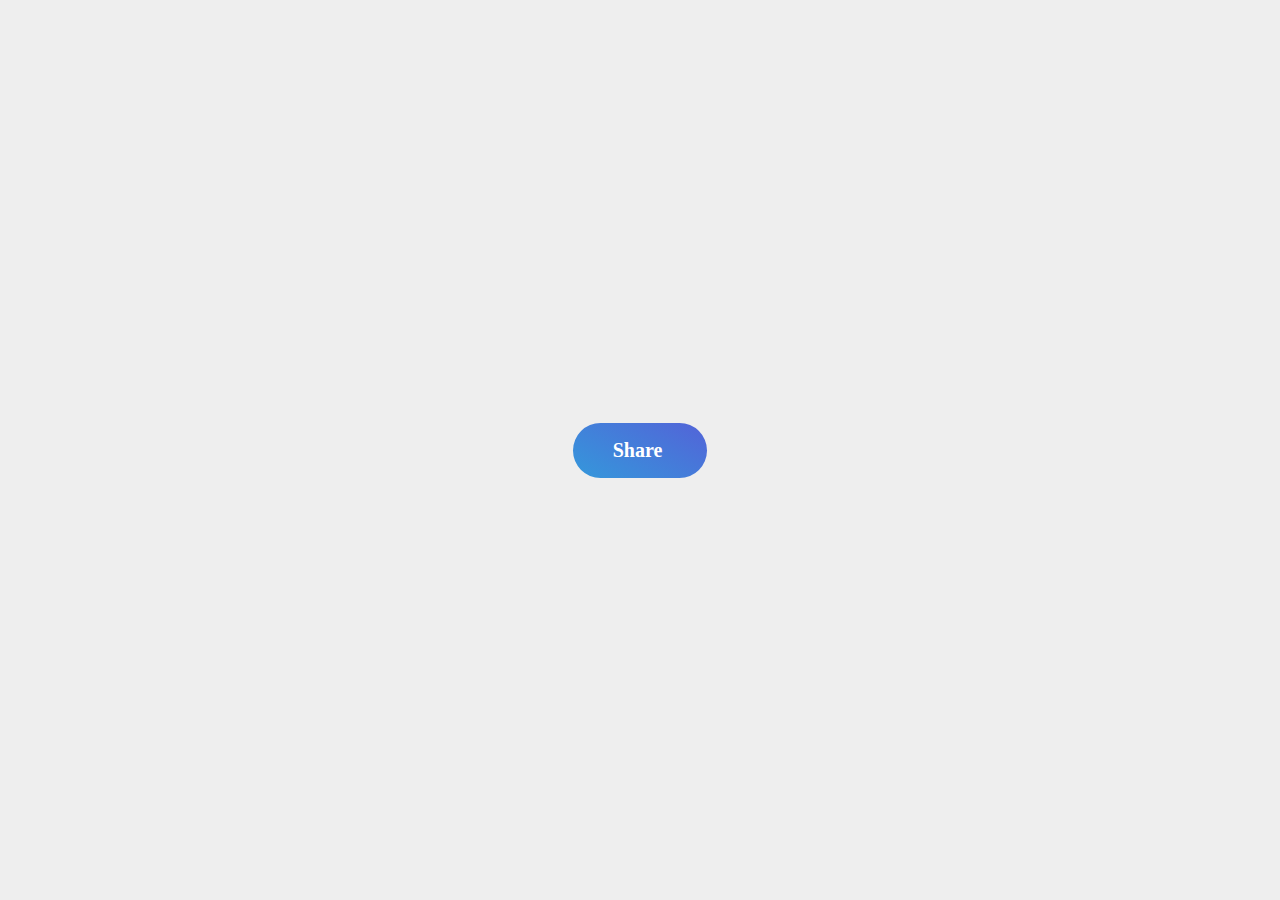
<file: emad/index.html>
<!DOCTYPE html>
<html lang="en">
<head>
  <meta charset="UTF-8">
  <meta http-equiv="X-UA-Compatible" content="IE=edge">
  <meta name="viewport" content="width=device-width, initial-scale=1.0">
  <title>Share Button</title>
  <link rel="stylesheet" href="https://cdnjs.cloudflare.com/ajax/libs/font-awesome/6.1.1/css/all.min.css" integrity="sha512-KfkfwYDsLkIlwQp6LFnl8zNdLGxu9YAA1QvwINks4PhcElQSvqcyVLLD9aMhXd13uQjoXtEKNosOWaZqXgel0g==" crossorigin="anonymous" referrerpolicy="no-referrer" />
  <link rel="stylesheet" href="style.css">
</head>
<body>
  <button class="share-btn">
    <span class="text">Share</span>
    <i class="icon fas fa-share-alt"></i>
    <div class="sm-btns">
      <a href="#"><i class="fab fa-facebook"></i></a>
      <a href="#"><i class="fab fa-twitter"></i></a>
      <a href="#"><i class="fab fa-instagram"></i></a>
    </div>
  </button>
</body>
</html>
</file>
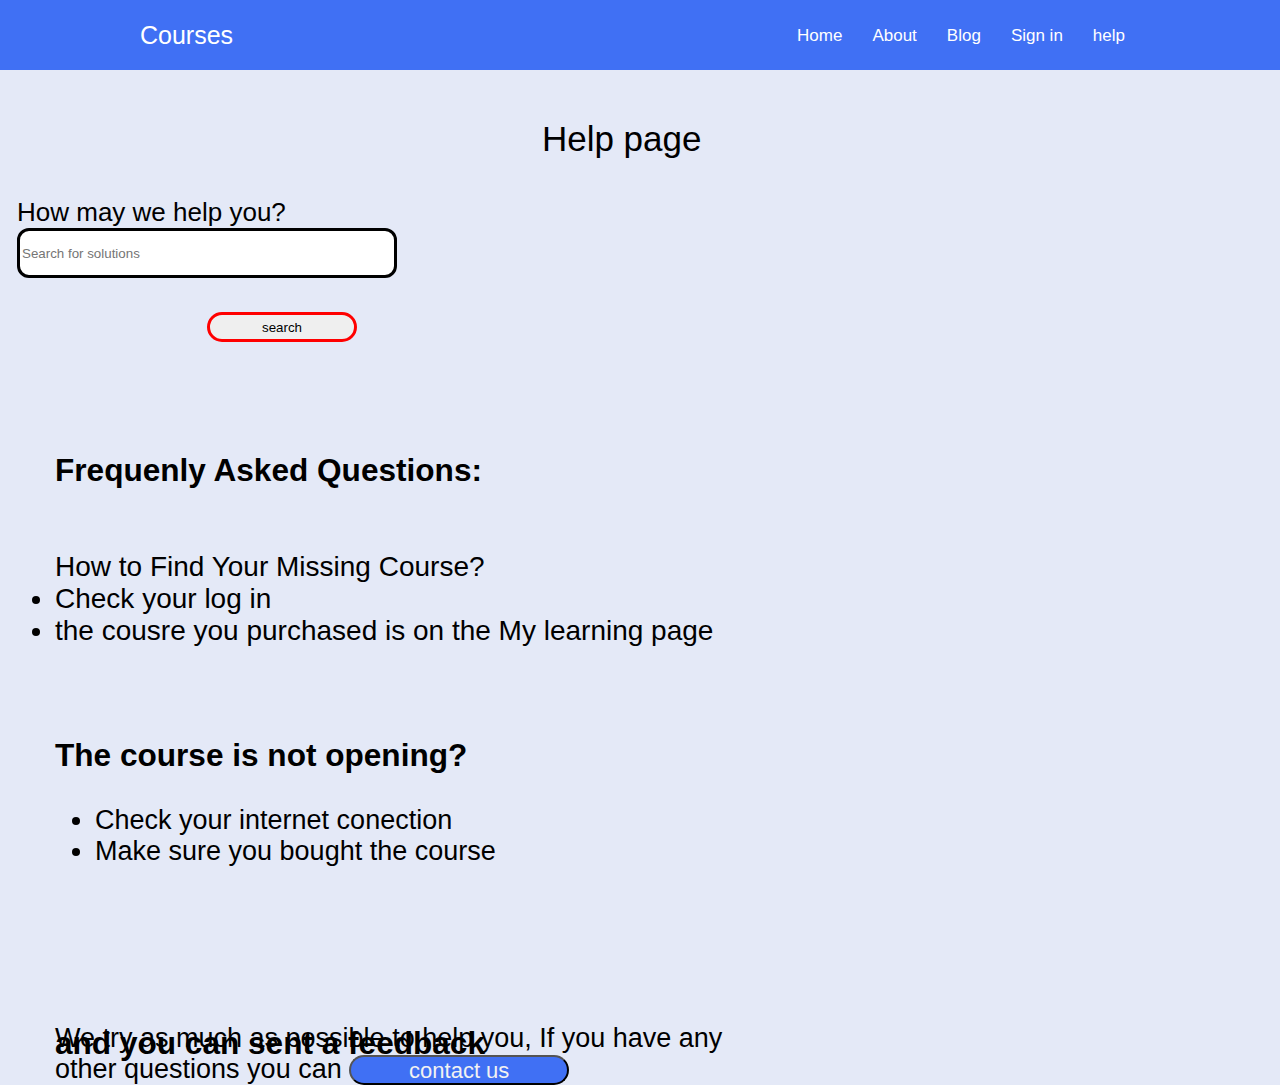
<file: fadel/index.html>
<!DOCTYPE html>
<html lang="en">

<head>
    <link rel="stylesheet" href="index.css">
    <meta charset="UTF-8">
    <meta http-equiv="X-UA-Compatible" content="IE=edge">
    <meta name="viewport" content="width=device-width, initial-scale=1.0">
    <title>help</title>
</head>

<body>
    <nav>
        <div class="nav-bar">
            <i class='bx bx-menu sidebarOpen'></i>
            <span class="logo navLogo"><a href="#">Courses</a></span>

            <div class="menu">
                <div class="logo-toggle">
                    <span class="logo"><a href="#">Courses</a></span>
                    <i class='bx bx-x siderbarClose'></i>
                </div>

                <ul class="nav-links">
                    <li><a href="test.html">Home</a></li>
                    <li><a href="../meshref/about.html">About</a></li>
                    <li><a href="#">Blog</a></li>
                    <li><a href="../ahmed gharib/sign in.html">Sign in</a></li>
                    <li><a href="../fadel/index.html">help</a></li>
                </ul>
            </div>

            <!-- <div class="darkLight-searchBox">
                <div class="dark-light">
                    <i class='bx bx-moon moon'></i>
                    <i class='bx bx-sun sun'></i>
                </div>

                <div class="searchBox">
                    <div class="searchToggle">
                        <i class='bx bx-x cancel'></i>
                        <i class='bx bx-search search'></i>
                    </div>

                    <div class="search-field">
                        <input type="text" placeholder="Search...">
                        <i class='bx bx-search'></i>
                    </div> -->
        </div>
        </div>
        </div>
    </nav>
    <div class="tit">
        Help page
    </div>
    <br>
    <div class="par">
        <b class="h4"> <h3>Frequenly Asked Questions:</h2> </b> <br>
        <div class="par_1">How to Find Your Missing Course?
            <li>Check your log in</li>
            <li>the cousre you purchased is on the My learning page</li>
        </div>
        <ul>

        </ul><br>
        <div class="par_2">
            <h3>The course is not opening?
            </h3>
            <ul>
                <li>Check your internet conection</li>
                <li>Make sure you bought the course</li>
            </ul><br>
            <div class="par_3">We try as much as possible to help you, If you have any other questions you can
                <BUtton><a href="../karam/Contact us Page/index.html" target ="blank">contact us</a></BUtton>
            </div>
            <h3>
                <br>
                <p>and you can sent a feedback</p>
        </div>

        <div class="tex">
            <label for="">How may we help you?</label>
            <input type="search" name="search" id="" placeholder="Search for solutions">
        </div>
        <div class="ss"><input type="submit" value="search">
        </div>
</body>

<script>
    const body = document.querySelector("body"),
        nav = document.querySelector("nav"),
        modeToggle = document.querySelector(".dark-light"),
        searchToggle = document.querySelector(".searchToggle"),
        sidebarOpen = document.querySelector(".sidebarOpen"),
        siderbarClose = document.querySelector(".siderbarClose");

    let getMode = localStorage.getItem("mode");
    if (getMode && getMode === "dark-mode") {
        body.classList.add("dark");
    }

    modeToggle.addEventListener("click", () => {
        modeToggle.classList.toggle("active");
        body.classList.toggle("dark");

        if (!body.classList.contains("dark")) {
            localStorage.setItem("mode", "light-mode");
        } else {
            localStorage.setItem("mode", "dark-mode");
        }
    });

    searchToggle.addEventListener("click", () => {
        searchToggle.classList.toggle("active");
    });

    sidebarOpen.addEventListener("click", () => {
        nav.classList.add("active");
    });

    body.addEventListener("click", e => {
        let clickedElm = e.target;

        if (!clickedElm.classList.contains("sidebarOpen") && !clickedElm.classList.contains("menu")) {
            nav.classList.remove("active");
        }
    });
</script>

</html>
</file>
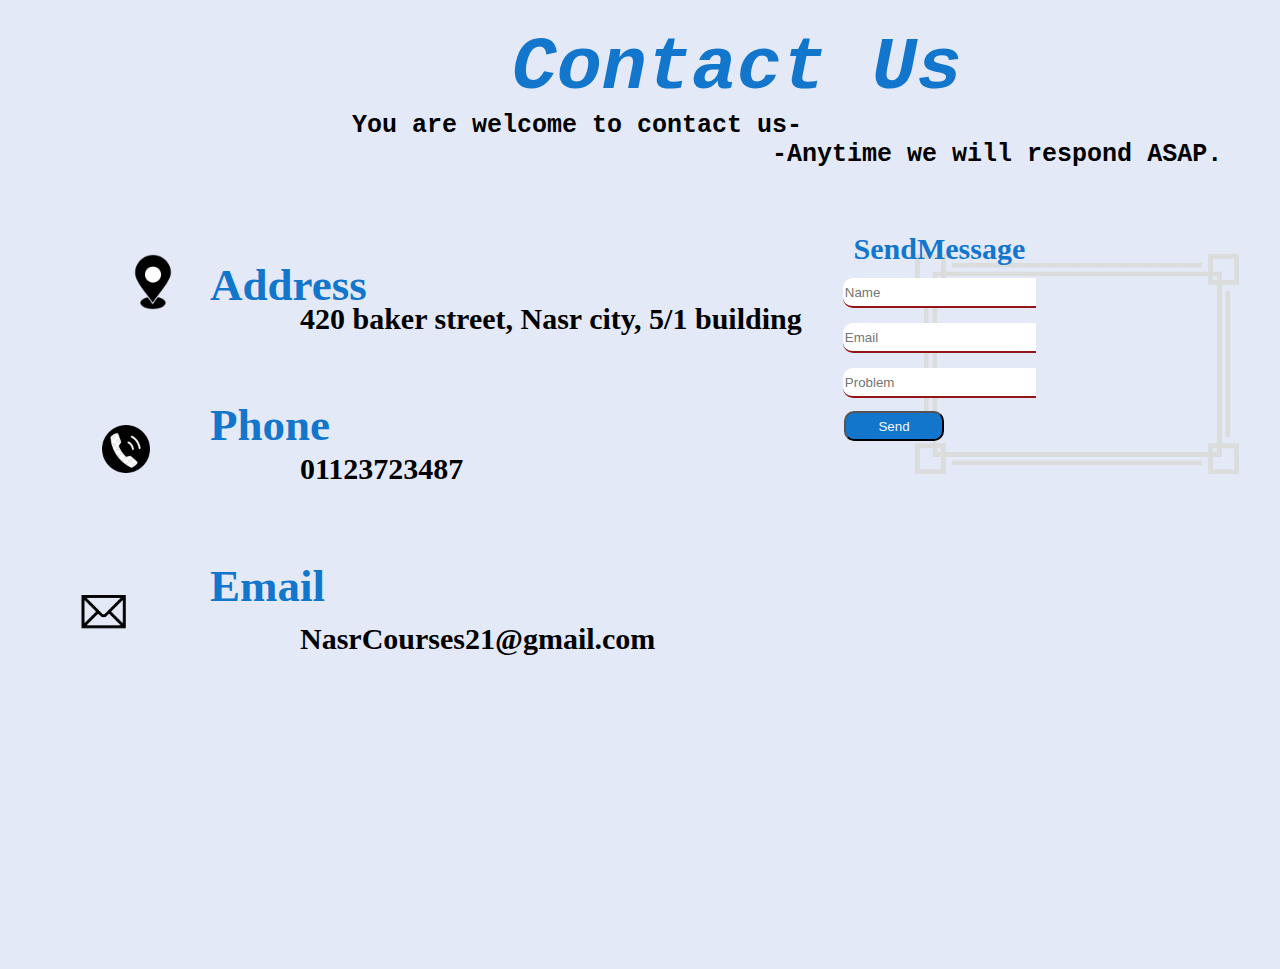
<file: karam/Contact us Page/index.html>
﻿<!doctype html>
<html>
<div class="a1">

    <head>

        <link rel="stylesheet" href="main.css">
    </head>

    <body>

        <pre><h2 class="a23">              <span class="spaaa">Contact Us</span>
<span class="spaa">You are welcome to contact us-
                            -Anytime we will respond ASAP.</span></pre></h2>

        <h4 class="address1">Address</h4>
        <p>
            <h6 class="st">420 baker street, Nasr city, 5/1 building </h6>
        </p>
        <h4 class="phone1">Phone</h4>
        <p>
            <h6 class="ph">01123723487</h6>
        </p>
        <h4 class="email1">Email</h4>
        <p>
            <h6 class="gm">NasrCourses21@gmail.com</h6>
        </p>

        <div class="logos"><img src="location.png" class="location">
            <img src="phone.png" class="phone">
            <img src="email.png" class="email">
            <div>
                <img src="border.png" class="bord">


                <div class="a134">
                    <label class="a19"> <b>SendMessage</b> </label>
                    <form class="a11"><pre>
 
  <input class="a" type="text" placeholder ="Name" required >
  
  <input class="a" type="email" placeholder ="Email" required>
  
  <input class="a" type="text" placeholder ="Problem" required></pre>


                        <input class="a4" type="submit" value="Send">

                    </form>

                </div>

            </div>
    </body>

</html>
</file>
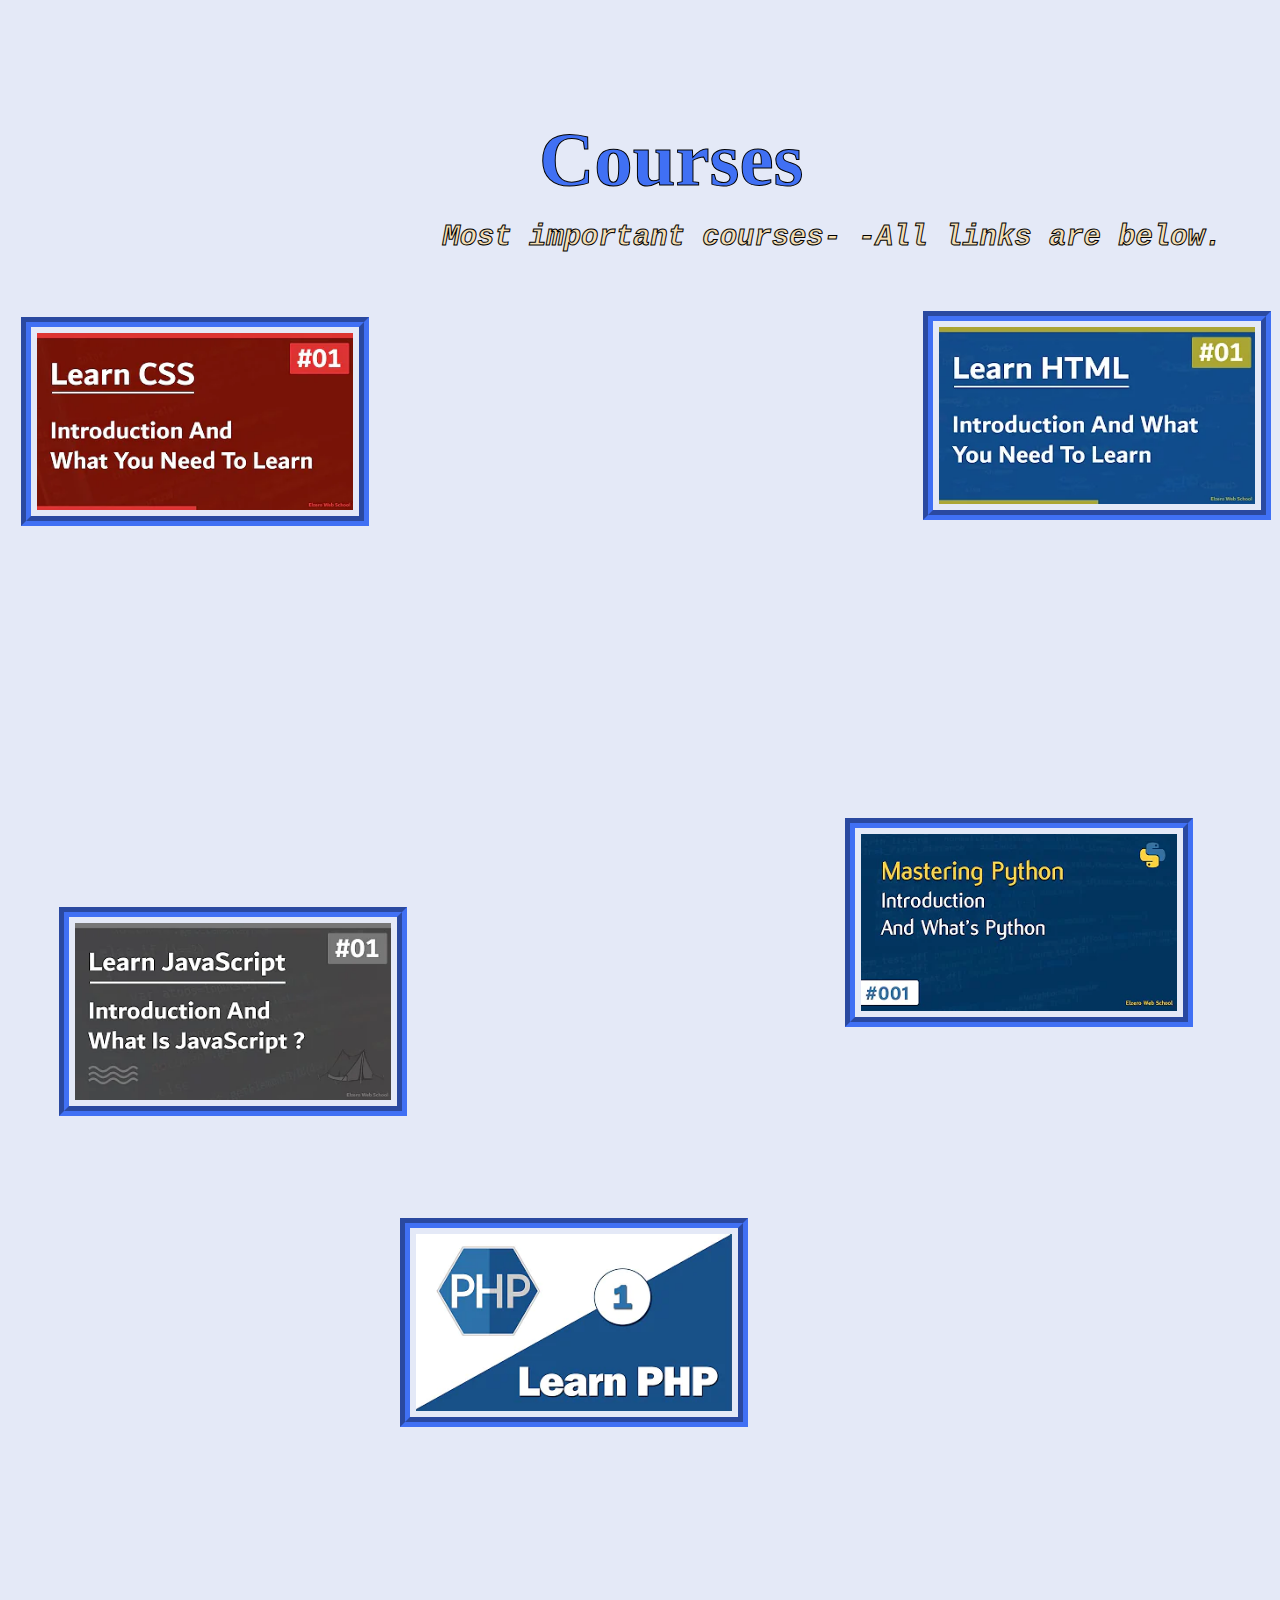
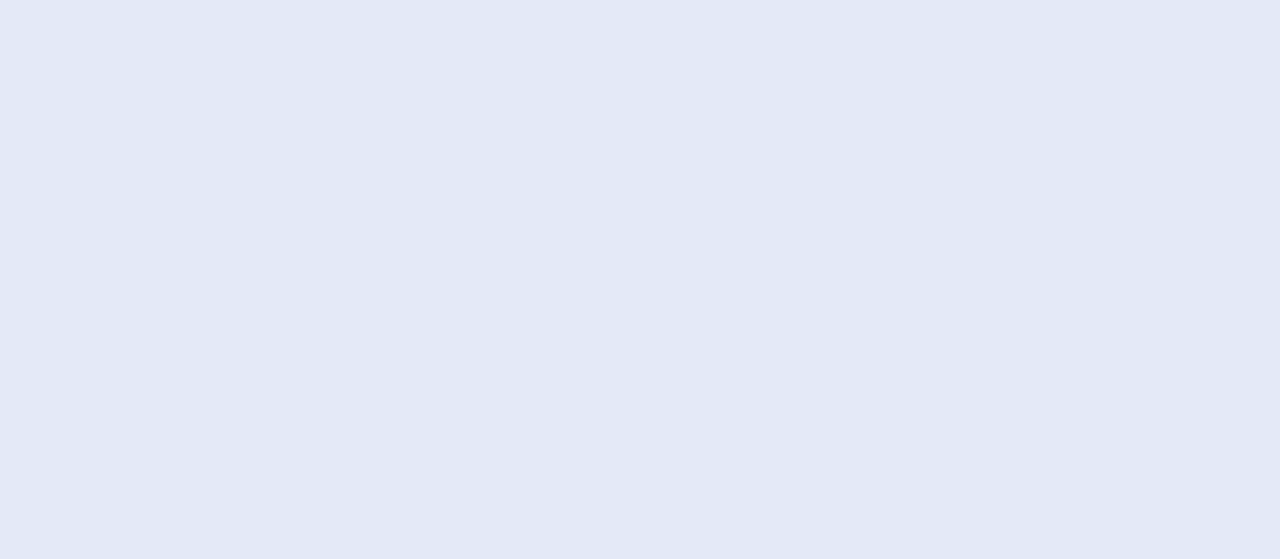
<file: karam/CoursesPage/index.html>
<!DOCTYPE html>
<html>
<div class="all">

    <head>
        <meta charset="UTF-8">
        <link rel="stylesheet" href="main.css">
    </head>

    <body>

        <div class="title">
            <h1> Courses </h1>
        </div>
        <div class="topic"><pre><h3> Most important courses- -All links are below. </h3></pre></div>

        <img src="js.jpg" class="js">
        <img src="css.jpg" class="css">
        <img src="html.jpg" class="html">
        <img src="python.jpg" class="python">
        <a href="https://www.youtube.com/watch?v=6QAELgirvjs&list=PLDoPjvoNmBAw_t_XWUFbBX-c9MafPk9ji" class="htmllink" target="blank"> </a>
        <a href="https://www.youtube.com/watch?v=X1ulCwyhCVM&list=PLDoPjvoNmBAzjsz06gkzlSrlev53MGIKe" class="csslink" target="blank"> </a>
        <a href="https://www.youtube.com/watch?v=-u9_T_CLZHY&list=PLDoPjvoNmBAzH72MTPuAAaYfReraNlQgM" class="jslink" target="blank"> </a>
        <a href="https://www.youtube.com/watch?v=mvZHDpCHphk&list=PLDoPjvoNmBAyE_gei5d18qkfIe-Z8mocs" class="pythonlink" target="blank"></a>

        <a href="https://www.youtube.com/watch?v=-u9_T_CLZHY&list=PLDoPjvoNmBAzH72MTPuAAaYfReraNlQgM" class="phplink" target="blank"></a>
        <img src="php.jpg" class="php">




    </body>
</div>

</html>
</file>
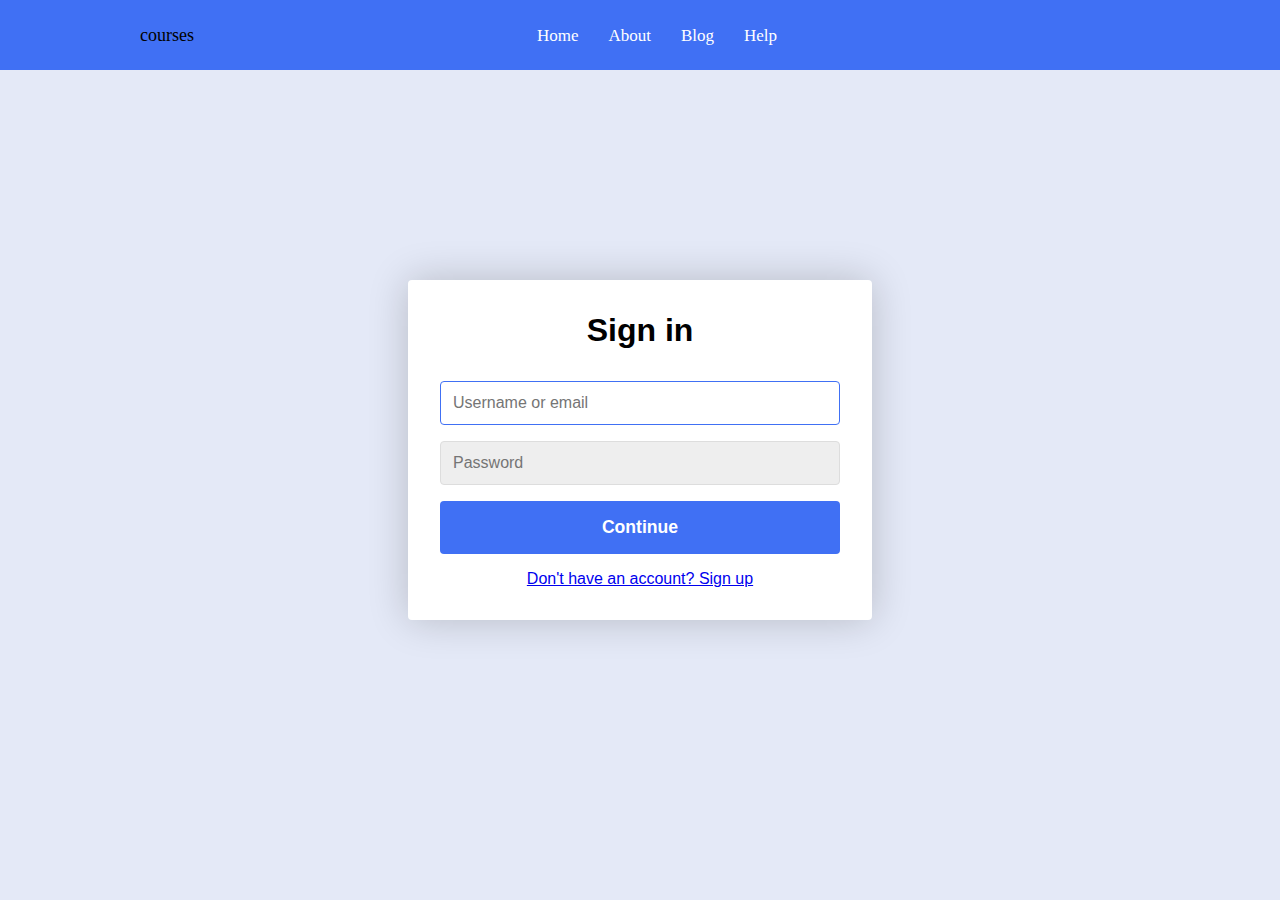
<file: ahmed gharib/sign in.html>
<!DOCTYPE html>

<head>
    <meta name="viewport" content="width=device-width, initial-scale=1.0">
    <meta http-equiv="X-UA-Compatible" content="IE=edge" />
    <meta charset="utf-8">
    <title>Sign In Form</title>
    <link rel="shortcut icon" href="/assets/favicon.ico">
    <!-- <link rel="stylesheet" href="https://ahgharib.github.io/ahmed%20gharib/sign%20in.css"> -->
    <link rel="stylesheet" href="../ahmed gharib/sign in.css">
</head>

<body>
    <nav>
        <div class="nav-bar">
            <i class='bx bx-menu sidebarOpen'></i>
            <span class="logo navLogo">courses</span>

            <div class="menu">
                <div class="logo-toggle">
                    <span class="logo"><a href="#">Courses</a></span>
                    <i class='bx bx-x siderbarClose'></i>
                </div>

                <ul class="nav-links">
                    <ul class="nav-links">
                        <li><a href="../far8aly/test.html">Home</a></li>
                        <li><a href="../meshref/about.html">About</a></li>
                        <li><a href="../emad/blog-layout.html">Blog</a></li>
                        <li><a href="../fadel/index.html">Help</a></li>
                    </ul>
            </div>
            <div class="darkLight-searchBox">
                <div class="dark-light">
                    <i class='bx bx-moon moon'></i>
                    <i class='bx bx-sun sun'></i>
                </div>

                <div class="searchBox">
                    <div class="searchToggle">
                        <i class='bx bx-x cancel'></i>
                        <i class='bx bx-search search'></i>
                    </div>

                    <div class="search-field">
                        <input type="text" placeholder="Search...">
                        <i class='bx bx-search'></i>
                    </div>
                </div>
            </div>
        </div>
    </nav>

    <div class="container">
        <form class="form" id="login">
            <h1 class="form__title">Sign in</h1>
            <div class="form__message form__message--error"></div>
            <div class="form__input-group">
                <input type="text" class="form__input" autofocus placeholder="Username or email">
                <div class="form__input-error-message"></div>
            </div>
            <div class="form__input-group">
                <input type="password" class="form__input" autofocus placeholder="Password">
                <div class="form__input-error-message"></div>
            </div>
            <button class="form__button" type="submit">Continue</button>
            <p class="form__text">
                <!-- <a class="form__link" href="https://ahgharib.github.io/far8aly/sign%20up.html" id="linkCreateAccount">Don't have an account? Create account</a> -->
                <a href="../far8aly/sign up.html">Don't have an account? Sign up</a>
            </p>
        </form>
        <!-- <script src="https://ahgharib.github.io/ahmed%20gharib/sign%20in.js"></script> -->
        <script src="./sign in.js"></script>
</body>
</file>
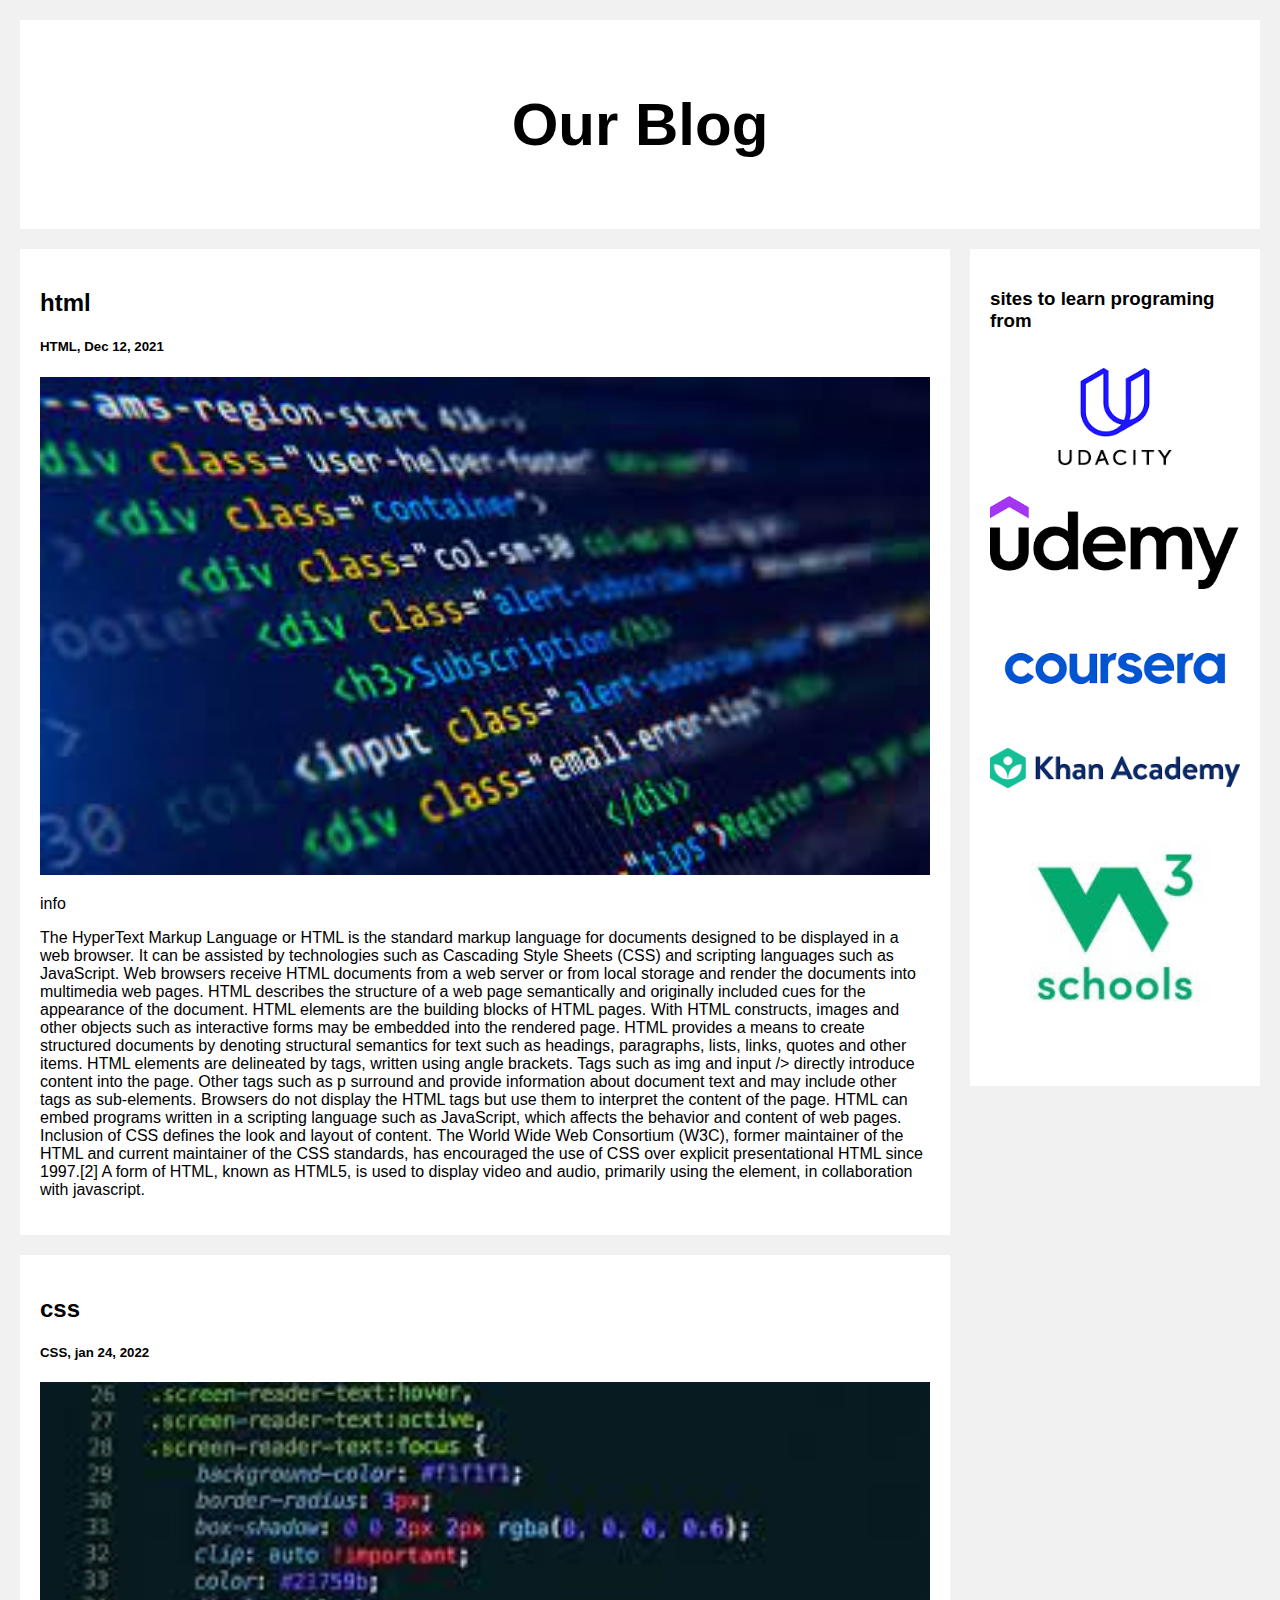
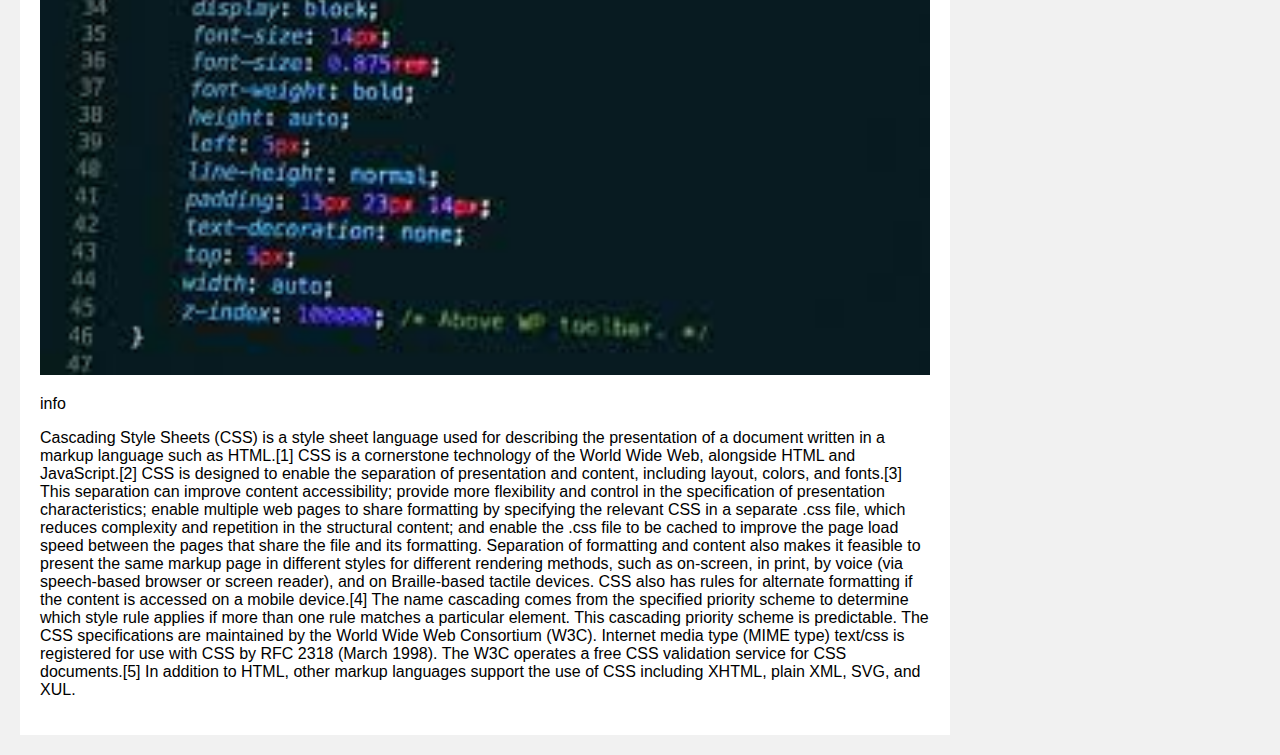
<file: emad/blog-layout.html>
<!DOCTYPE html>
<html>

<head>
    <meta name="viewport" content="width=device-width, initial-scale=1">
    <title>Blog layout</title>
    <link rel="stylesheet" type="text/css" href="css/style.css">

    <body>

        <header>
            <h1>Our Blog</h1>
        </header>
        <div class="row">
            <div class="left-column">
                <div class="card">
                    <h2>html</h2>
                    <h5>HTML, Dec 12, 2021</h5>
                    <img src="./img/html.jfif" alt="blog " />
                    <p>info</p>
                    <p>The HyperText Markup Language or HTML is the standard markup language for documents designed to be displayed in a web browser. It can be assisted by technologies such as Cascading Style Sheets (CSS) and scripting languages such as
                        JavaScript. Web browsers receive HTML documents from a web server or from local storage and render the documents into multimedia web pages. HTML describes the structure of a web page semantically and originally included cues for
                        the appearance of the document. HTML elements are the building blocks of HTML pages. With HTML constructs, images and other objects such as interactive forms may be embedded into the rendered page. HTML provides a means to create
                        structured documents by denoting structural semantics for text such as headings, paragraphs, lists, links, quotes and other items. HTML elements are delineated by tags, written using angle brackets. Tags such as img and input />
                        directly introduce content into the page. Other tags such as p surround and provide information about document text and may include other tags as sub-elements. Browsers do not display the HTML tags but use them to interpret the
                        content of the page. HTML can embed programs written in a scripting language such as JavaScript, which affects the behavior and content of web pages. Inclusion of CSS defines the look and layout of content. The World Wide Web Consortium
                        (W3C), former maintainer of the HTML and current maintainer of the CSS standards, has encouraged the use of CSS over explicit presentational HTML since 1997.[2] A form of HTML, known as HTML5, is used to display video and audio,
                        primarily using the element, in collaboration with javascript.</p>
                </div>
                <div class="card">
                    <h2>css</h2>
                    <h5>CSS, jan 24, 2022</h5>
                    <img src="./img/css.jfif" alt="blog " />
                    <p>info</p>
                    <p>Cascading Style Sheets (CSS) is a style sheet language used for describing the presentation of a document written in a markup language such as HTML.[1] CSS is a cornerstone technology of the World Wide Web, alongside HTML and JavaScript.[2]
                        CSS is designed to enable the separation of presentation and content, including layout, colors, and fonts.[3] This separation can improve content accessibility; provide more flexibility and control in the specification of presentation
                        characteristics; enable multiple web pages to share formatting by specifying the relevant CSS in a separate .css file, which reduces complexity and repetition in the structural content; and enable the .css file to be cached to
                        improve the page load speed between the pages that share the file and its formatting. Separation of formatting and content also makes it feasible to present the same markup page in different styles for different rendering methods,
                        such as on-screen, in print, by voice (via speech-based browser or screen reader), and on Braille-based tactile devices. CSS also has rules for alternate formatting if the content is accessed on a mobile device.[4] The name cascading
                        comes from the specified priority scheme to determine which style rule applies if more than one rule matches a particular element. This cascading priority scheme is predictable. The CSS specifications are maintained by the World
                        Wide Web Consortium (W3C). Internet media type (MIME type) text/css is registered for use with CSS by RFC 2318 (March 1998). The W3C operates a free CSS validation service for CSS documents.[5] In addition to HTML, other markup
                        languages support the use of CSS including XHTML, plain XML, SVG, and XUL.</p>
                </div>
            </div>

            <div class="right-column">
                <div class="card">
                    <h3>sites to learn programing from</h3>
                    <img src="./img/udacity.png" alt="udacity" />
                    <img src="./img/udemy.png" alt="udemy" />
                    <img src="./img/corsera.png" alt="corsera" />
                    <img src="./img/khan academy.png" alt="khan academy" />
                    <img src="./img/w3c.jfif" alt="w3c" />
                </div>
            </div>
        </div>
    </body>
</head>
</file>
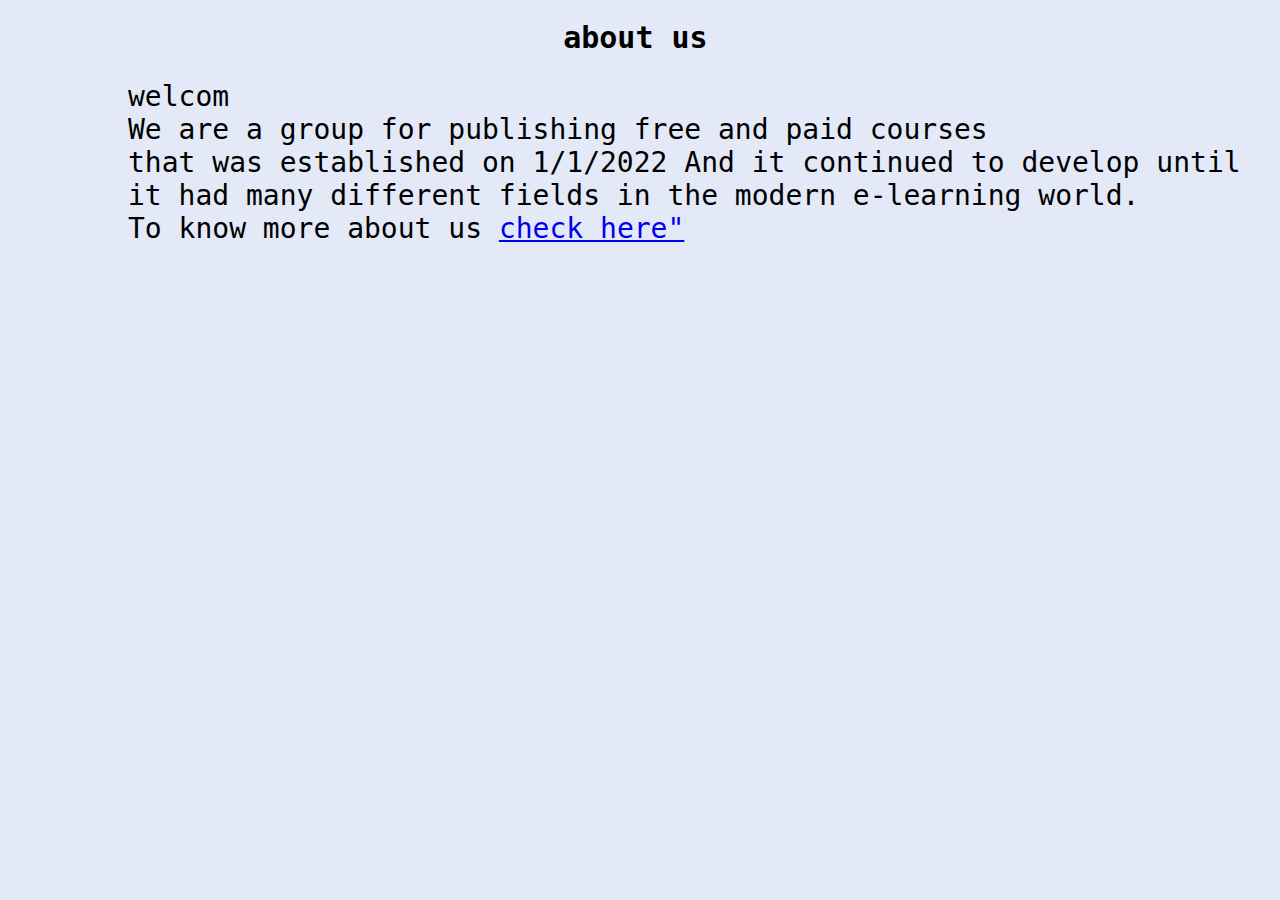
<file: meshref/about.html>
<!DOCTYPE html>
<html lang="en">

<head>
    <link rel="stylesheet" href="about.css">
    <meta charset="UTF-8">
    <meta http-equiv="X-UA-Compatible" content="IE=edge">
    <meta name="viewport" content="width=device-width, initial-scale=1.0">
    <title>about us</title>
</head>

<body>
    <div class="tit">
        <b>
            about us
        </b>
    </div>
    <div class="par">
        welcom <br> We are a group for publishing free and paid courses <br> that was established on 1/1/2022 And it continued to develop until it had many different fields in the modern e-learning world. <br>To know more about us
        <a href="#">check here"</a>
    </div>
</body>

</html>
</file>
<file: emad/style.css>
body{
  margin: 0;
  padding: 0;
  height: 100vh;
  display: flex;
  align-items: center;
  justify-content: center;
  background-color: #eee;
}

.share-btn{
  background: linear-gradient(30deg, #3498db, #5363d8);
  color: #fff;
  font-family: "Montserrat";
  border: 0;
  padding: 16px 40px;
  font-size: 20px;
  font-weight: 600;
  cursor: pointer;
  overflow: hidden;
  position: relative;
  border-radius: 40px;
  transition: .3s;
}

.sm-btns{
  position: absolute;
  width: 100%;
  left: 0;
  display: flex;
  justify-content: space-around;
  bottom: 0;
  transform: translateY(100%);
}

.sm-btns a{
  color: #fff;
  transition: .3s;
}

.share-btn:hover{
  border-radius: 0;
}

.text, .icon{
  display: inline-block;
  transition: .3s;
}

.icon{
  transition-delay: 60ms;
}

.sm-btns a:nth-child(2){
  transition-delay: 60ms;
}

.sm-btns a:nth-child(3){
  transition-delay: 120ms;
}

.share-btn:hover .text,
.share-btn:hover .icon,
.share-btn:hover .sm-btns a{
  transform: translateY(-40px);
}

.sm-btns a:hover{
  opacity: .7;
}
</file>
<file: fadel/index.css>
* {
    font-family: 'Franklin Gothic Medium', 'Arial Narrow', Arial, sans-serif;
    background-size: cover;
}

 :root {
    --body-color: #E4E9F7;
    --nav-color: #4070F4;
    --side-nav: #010718;
    --text-color: #FFF;
    --search-bar: #F2F2F2;
    --search-text: #010718;
}

body.dark {
    --body-color: #18191A;
    --nav-color: #242526;
    --side-nav: #242526;
    --text-color: #CCC;
    --search-bar: #242526;
}

nav {
    position: fixed;
    top: 0;
    left: 0;
    height: 70px;
    width: 100%;
    background-color: var(--nav-color);
    z-index: 100;
}

body {
    margin: 20px;
    background-color: #E4E9F7;
    --color-primary: #4070F4;
    --color-primary-dark: #4070F467;
    --color-secondary: #252c6a;
    --color-error: #cc3333;
    --color-success: #4bb544;
    --border-radius: 4px;
    margin: 0;
    height: 100vh;
    display: flex;
    align-items: center;
    justify-content: center;
    font-size: 18px;
    margin: 15px;
    position: absolute;
}

nav .nav-bar {
    position: relative;
    height: 100%;
    max-width: 1000px;
    width: 100%;
    background-color: var(--nav-color);
    margin: 0 auto;
    padding: 0 30px;
    display: flex;
    align-items: center;
    justify-content: space-between;
}

nav .nav-bar .sidebarOpen {
    color: var(--text-color);
    font-size: 25px;
    padding: 5px;
    cursor: pointer;
    display: none;
}

nav .nav-bar .logo a {
    font-size: 25px;
    font-weight: 500;
    color: var(--text-color);
    text-decoration: none;
}

.menu .logo-toggle {
    display: none;
}

.nav-bar .nav-links {
    display: flex;
    align-items: center;
}

.nav-bar .nav-links li {
    margin: 0 5px;
    list-style: none;
}

.nav-links li a {
    position: relative;
    font-size: 17px;
    font-weight: 400;
    color: var(--text-color);
    text-decoration: none;
    padding: 10px;
}

.nav-links li a::before {
    content: '';
    position: absolute;
    left: 50%;
    bottom: 0;
    transform: translateX(-50%);
    height: 6px;
    width: 6px;
    border-radius: 50%;
    background-color: var(--text-color);
    opacity: 0;
    transition: all 0.3s ease;
}

.nav-links li:hover a::before {
    opacity: 1;
}

.nav-bar .darkLight-searchBox {
    display: flex;
    align-items: center;
}

.tit {
    position: absolute;
    margin: 10px;
    font-size: 35px;
    height: 77%;
    left: 70%;
}

body .par {
    font-size: 27px;
    height: 10%;
    margin: 40PX;
}

body .par .hl {
    font-size: 30px;
}

body .tex {
    width: 300px;
    position: absolute;
    top: 20%;
    left: 0%;
    margin: 2PX;
}

body .tex input {
    height: 50px;
    width: 380px;
    border: black solid;
    border-radius: 12px;
}

body .tex label {
    font-size: 26px;
}

body .ss input {
    height: 30px;
    width: 150px;
    position: absolute;
    top: 33%;
    left: 26%;
    border-radius: 15px;
    border: solid red;
}

body .ss input:hover {
    background-color: aqua;
}

body .par_1 {
    font-size: 28px;
}

body .par_3 {
    position: absolute;
    top: 112%;
}

body button {
    background-color: #4070F4;
    border-radius: 20px;
    width: 220px;
    height: 30px;
}

body button a {
    color: #F2F2F2;
    font-size: 22px;
    text-decoration: none
}

body button:hover {
    background-color: #3c58a3;
}
</file>
<file: karam/Contact us Page/main.css>
body {
    margin-top: 0px;
    margin-bottom: 0px;
    margin-left: 0px;
    margin-right: 0px;
    padding: 0;
}

.bord {
    position: relative;
    top: -818px;
    left: 875px;
    width: 27%;
    height: 43%;
    filter: invert(90%);
    filter: hue-rotate(90%);
    filter: blur(100%);
}

.a {
    width: 500px;
    position: relative;
    border: none;
    border-bottom: solid 2px rgb(148, 21, 21);
    left: 13%;
    overflow: hidden;
    height: 30px;
    box-sizing: border-box;
    border-radius: 10px;
}

.a4 {
    width: 100px;
    position: relative;
    border-radius: 10px;
    /* border-bottom: solid 2px rgb(32, 32, 32); */
    left: 20%;
    block-size: 50%;
    overflow: hidden;
    background-color: rgb(19, 118, 205);
    color: aliceblue;
    height: 30px;
}

.a1 {
    position: relative;
    padding: 40px;
    background-color: #E4E9F7;
    /* background-image: url(jack-b-y39S4lk_7jU-unsplash.jpg); */
    background-attachment: fixed;
    background-size: contain;
    overflow: hidden;
    height: 889px;
}

.a22 {
    position: relative;
}

.a23 {
    position: relative;
    left: 26%;
    font-size: 19px;
    top: -30px;
    overflow: hidden;
}

.a19 {
    position: relative;
    font-size: 30px;
    color: rgb(19, 118, 205);
    left: 24%;
    top: 16px;
    overflow: hidden;
}

.a134 {
    position: relative;
    width: 20%;
    left: 63%;
    top: -1080px;
    overflow: hidden;
    height: 30%;
}

.location {
    position: relative;
    width: 6%;
    top: -750px;
    left: 77px;
    overflow: hidden;
}

.email {
    position: relative;
    width: 4%;
    top: -432px;
    left: -100px;
    overflow: hidden;
}

.phone {
    position: relative;
    width: 5%;
    top: -589px;
    left: -20px;
    overflow: hidden;
}

.address1 {
    position: relative;
    padding: 10px;
    font-size: 45px;
    left: 160px;
    top: -10px;
    color: rgb(19, 118, 205);
    ;
}

.phone1 {
    position: relative;
    padding: 10px;
    font-size: 45px;
    left: 160px;
    top: -115px;
    color: rgb(19, 118, 205);
    ;
}

.email1 {
    position: relative;
    padding: 10px;
    font-size: 45px;
    left: 160px;
    top: -200px;
    color: rgb(19, 118, 205);
    ;
}

.st {
    position: relative;
    font-size: 30px;
    left: 260px;
    top: -99px;
    color: black
}

.ph {
    position: relative;
    font-size: 30px;
    left: 260px;
    top: -194px;
    color: black
}

.gm {
    position: relative;
    font-size: 30px;
    left: 260px;
    top: -270px;
    color: black(0, 255, 242);
}

.spaaa {
    position: relative;
    font-size: 75px;
    color: rgb(19, 118, 205);
    ;
    font-style: oblique;
}

.spaa {
    position: relative;
    font-size: 25px;
    color: black
}
</file>
<file: karam/CoursesPage/main.css>
body {
    background: #E4E9F7;
    position: relative;
    overflow-x: hidden;
    background-size: contain;
    height: 2100px;
}

.topic {
    position: relative;
    font-size: 190%;
    left: 33%;
    top: 30px;
    color: wheat;
    font-style: italic;
    font-stretch: extra-condensed;
    -webkit-text-stroke: 1px;
    -webkit-text-stroke-color: rgb(0, 0, 0);
}

.title {
    position: relative;
    font-size: 240%;
    left: 42%;
    top: 65px;
    color: #4070F4;
    -webkit-text-stroke: 1px;
    -webkit-text-stroke-color: rgb(0, 0, 0);
}

.css {
    position: relative;
    left: -23%;
    top: 80px;
    width: 25%;
    outline-width: 10px;
    outline-style: groove;
    outline-color: #4070F4;
    outline-offset: 6px;
}

.js {
    position: relative;
    left: 5.3%;
    top: 670px;
    width: 25%;
    outline-width: 10px;
    outline-style: groove;
    outline-color: #4070F4;
    outline-offset: 6px;
    -webkit-text-stroke: 1px;
    -webkit-text-stroke-color: rgb(221, 192, 192);
}

.html {
    position: relative;
    left: 23%;
    top: 74px;
    width: 25%;
    outline-width: 10px;
    outline-style: groove;
    outline-color: #4070F4;
    outline-offset: 6px;
}

.python {
    position: relative;
    left: 67.5%;
    top: 400px;
    width: 25%;
    outline-width: 10px;
    outline-style: groove;
    outline-color: #4070F4;
    outline-offset: 6px;
}

.php {
    position: relative;
    left: 7%;
    top: 800px;
    width: 25%;
    outline-width: 10px;
    outline-style: groove;
    outline-color: #4070F4;
    outline-offset: 6px;
}
</file>
<file: ahmed gharib/sign in.css>
@import url('https://fonts.googleapis.com/css2?family=Poppins:wght@300;400;500;600&display=swap');
* {}

 :root {
    --body-color: #E4E9F7;
    --nav-color: #4070F4;
    --side-nav: #010718;
    --text-color: #FFF;
    --search-bar: #F2F2F2;
    --search-text: #010718;
}

body {
    height: 100vh;
    background-color: var(--body-color);
}

body.dark {
    --body-color: #18191A;
    --nav-color: #242526;
    --side-nav: #242526;
    --text-color: #CCC;
    --search-bar: #242526;
}

nav {
    position: fixed;
    top: 0;
    left: 0;
    height: 70px;
    width: 100%;
    background-color: var(--nav-color);
    z-index: 100;
}

body.dark nav {
    border: 1px solid #393838;
}

nav .nav-bar {
    position: relative;
    height: 100%;
    max-width: 1000px;
    width: 100%;
    background-color: var(--nav-color);
    margin: 0 auto;
    padding: 0 30px;
    display: flex;
    align-items: center;
    justify-content: space-between;
}

nav .nav-bar .sidebarOpen {
    color: var(--text-color);
    font-size: 25px;
    padding: 5px;
    cursor: pointer;
    display: none;
}

nav .nav-bar .logo a {
    font-size: 25px;
    font-weight: 500;
    color: var(--text-color);
    text-decoration: none;
}

.menu .logo-toggle {
    display: none;
}

.nav-bar .nav-links {
    display: flex;
    align-items: center;
}

.nav-bar .nav-links li {
    margin: 0 5px;
    list-style: none;
}

.nav-links li a {
    position: relative;
    font-size: 17px;
    font-weight: 400;
    color: var(--text-color);
    text-decoration: none;
    padding: 10px;
}

.nav-links li a::before {
    content: '';
    position: absolute;
    left: 50%;
    bottom: 0;
    transform: translateX(-50%);
    height: 6px;
    width: 6px;
    border-radius: 50%;
    background-color: var(--text-color);
    opacity: 0;
    transition: all 0.3s ease;
}

.nav-links li:hover a::before {
    opacity: 1;
}

.nav-bar .darkLight-searchBox {
    display: flex;
    align-items: center;
}

.darkLight-searchBox .dark-light,
.darkLight-searchBox .searchToggle {
    height: 40px;
    width: 40px;
    display: flex;
    align-items: center;
    justify-content: center;
    margin: 0 5px;
}

.dark-light i,
.searchToggle i {
    position: absolute;
    color: var(--text-color);
    font-size: 22px;
    cursor: pointer;
    transition: all 0.3s ease;
}

.dark-light i.sun {
    opacity: 0;
    pointer-events: none;
}

.dark-light.active i.sun {
    opacity: 1;
    pointer-events: auto;
}

.dark-light.active i.moon {
    opacity: 0;
    pointer-events: none;
}

.searchToggle i.cancel {
    opacity: 0;
    pointer-events: none;
}

.searchToggle.active i.cancel {
    opacity: 1;
    pointer-events: auto;
}

.searchToggle.active i.search {
    opacity: 0;
    pointer-events: none;
}

.searchBox {
    position: relative;
}

.searchBox .search-field {
    position: absolute;
    bottom: -85px;
    right: 5px;
    height: 50px;
    width: 300px;
    display: flex;
    align-items: center;
    background-color: var(--nav-color);
    padding: 3px;
    border-radius: 6px;
    box-shadow: 0 5px 5px rgba(0, 0, 0, 0.1);
    opacity: 0;
    pointer-events: none;
    transition: all 0.3s ease;
}

.searchToggle.active~.search-field {
    bottom: -74px;
    opacity: 1;
    pointer-events: auto;
}

.search-field::before {
    content: '';
    position: absolute;
    right: 14px;
    top: -4px;
    height: 12px;
    width: 12px;
    background-color: var(--nav-color);
    transform: rotate(-45deg);
    z-index: -1;
}

.search-field input {
    height: 100%;
    width: 100%;
    padding: 0 45px 0 15px;
    outline: none;
    border: none;
    border-radius: 4px;
    font-size: 14px;
    font-weight: 400;
    color: var(--search-text);
    background-color: var(--search-bar);
}

body.dark .search-field input {
    color: var(--text-color);
}

.search-field i {
    position: absolute;
    color: var(--nav-color);
    right: 15px;
    font-size: 22px;
    cursor: pointer;
}

body.dark .search-field i {
    color: var(--text-color);
}

@media (max-width: 790px) {
    nav .nav-bar .sidebarOpen {
        display: block;
    }
    .menu {
        position: fixed;
        height: 100%;
        width: 320px;
        left: -100%;
        top: 0;
        padding: 20px;
        background-color: var(--side-nav);
        z-index: 100;
        transition: all 0.4s ease;
    }
    nav.active .menu {
        left: -0%;
    }
    nav.active .nav-bar .navLogo a {
        opacity: 0;
        transition: all 0.3s ease;
    }
    .menu .logo-toggle {
        display: block;
        width: 100%;
        display: flex;
        align-items: center;
        justify-content: space-between;
    }
    .logo-toggle .siderbarClose {
        color: var(--text-color);
        font-size: 24px;
        cursor: pointer;
    }
    .nav-bar .nav-links {
        flex-direction: column;
        padding-top: 30px;
    }
    .nav-links li a {
        display: block;
        margin-top: 20px;
    }
}

body {
    background-color: var(--body-color);
    --color-primary: #4070F4;
    --color-primary-dark: #4070F467;
    --color-secondary: #252c6a;
    --color-error: #cc3333;
    --color-success: #4bb544;
    --border-radius: 4px;
    margin: 0;
    height: 100vh;
    display: flex;
    align-items: center;
    justify-content: center;
    font-size: 18px;
    /* background: url(./background.jpg); */
    /* background-size: cover; */
}

.container {
    width: 400px;
    max-width: 400px;
    margin: 1rem;
    padding: 2rem;
    box-shadow: 0 0 40px rgba(0, 0, 0, 0.2);
    border-radius: var(--border-radius);
    background: #ffffff;
}

.container,
.form__input,
.form__button {
    font: 500 1rem 'Quicksand', sans-serif;
}

.form--hidden {
    display: none;
}

.form>*:first-child {
    margin-top: 0;
}

.form>*:last-child {
    margin-bottom: 0;
}

.form__title {
    margin-bottom: 2rem;
    text-align: center;
}

.form__message {
    text-align: center;
    margin-bottom: 1rem;
}

.form__message--success {
    color: var(--color-success);
}

.form__message--error {
    color: var(--color-error);
}

.form__input-group {
    margin-bottom: 1rem;
}

.form__input {
    display: block;
    width: 100%;
    padding: 0.75rem;
    box-sizing: border-box;
    border-radius: var(--border-radius);
    border: 1px solid #dddddd;
    outline: none;
    background: #eeeeee;
    transition: background 0.2s, border-color 0.2s;
}

.form__input:focus {
    border-color: var(--color-primary);
    background: #ffffff;
}

.form__input--error {
    color: var(--color-error);
    border-color: var(--color-error);
}

.form__input-error-message {
    margin-top: 0.5rem;
    font-size: 0.85rem;
    color: var(--color-error);
}

.form__button {
    width: 100%;
    padding: 1rem 2rem;
    font-weight: bold;
    font-size: 1.1rem;
    color: #ffffff;
    border: none;
    border-radius: var(--border-radius);
    outline: none;
    cursor: pointer;
    background: var(--color-primary);
}

.form__button:hover {
    background: var(--color-primary-dark);
}

.form__button:active {
    transform: scale(0.98);
}

.form__text {
    text-align: center;
}

.form__link {
    color: var(--color-secondary);
    text-decoration: none;
    cursor: pointer;
}

.form__link:hover {
    text-decoration: underline;
}

.dark-mode {
    background-color: black;
    color: rgb(0, 204, 255);
}

#b1 {
    position: sticky;
    top: 20px;
}
</file>
<file: emad/css/style.css>
body {
    font-family: Arial;
    margin: 0;
    padding: 20px;
    background-color: #f1f1f1;
}

* {
    box-sizing: border-box;
}

.row:after {
    content: '';
    display: table;
    clear: both;
}

header {
    background-color: #ffffff;
    padding: 30px;
}

header h1 {
    text-align: center;
    font-size: 60px;
    color: #000000;
    margin: 1.5 0px;
}

h2 {
    color: #000000;
    margin: 1.5 0px;
}

.left-column {
    float: left;
    width: 75%;
}

.right-column {
    height: 50%;
    width: 25%;
    float: right;
    padding-left: 20px;
}

.card {
    padding: 20px;
    background-color: #ffffff;
    margin-top: 20px;
}

.card img {
    width: 100%;
}

.right-column .card img {
    margin-bottom: 10px;
}

footer {
    background-color: #dddddd;
    padding: 20px;
    text-align: center;
    margin-top: 20px;
}


/*responsive */

@media(max-width:800px) {
    .left-column,
    .right-column {
        width: 100%;
        padding: 0px;
    }
}
</file>
<file: meshref/about.css>
body {
    background-color: #E4E9F7;
    /* display: flex; */
    margin: 20px;
    font-family: monospace;
    font-weight: 500;
}

body .tit {
    position: absolute;
    left: 44%;
    display: flex;
    align-items: center;
    font-size: 30px;
}

body .par {
    position: absolute;
    left: 10%;
    top: 80px;
    font-size: 28px;
}
</file>
